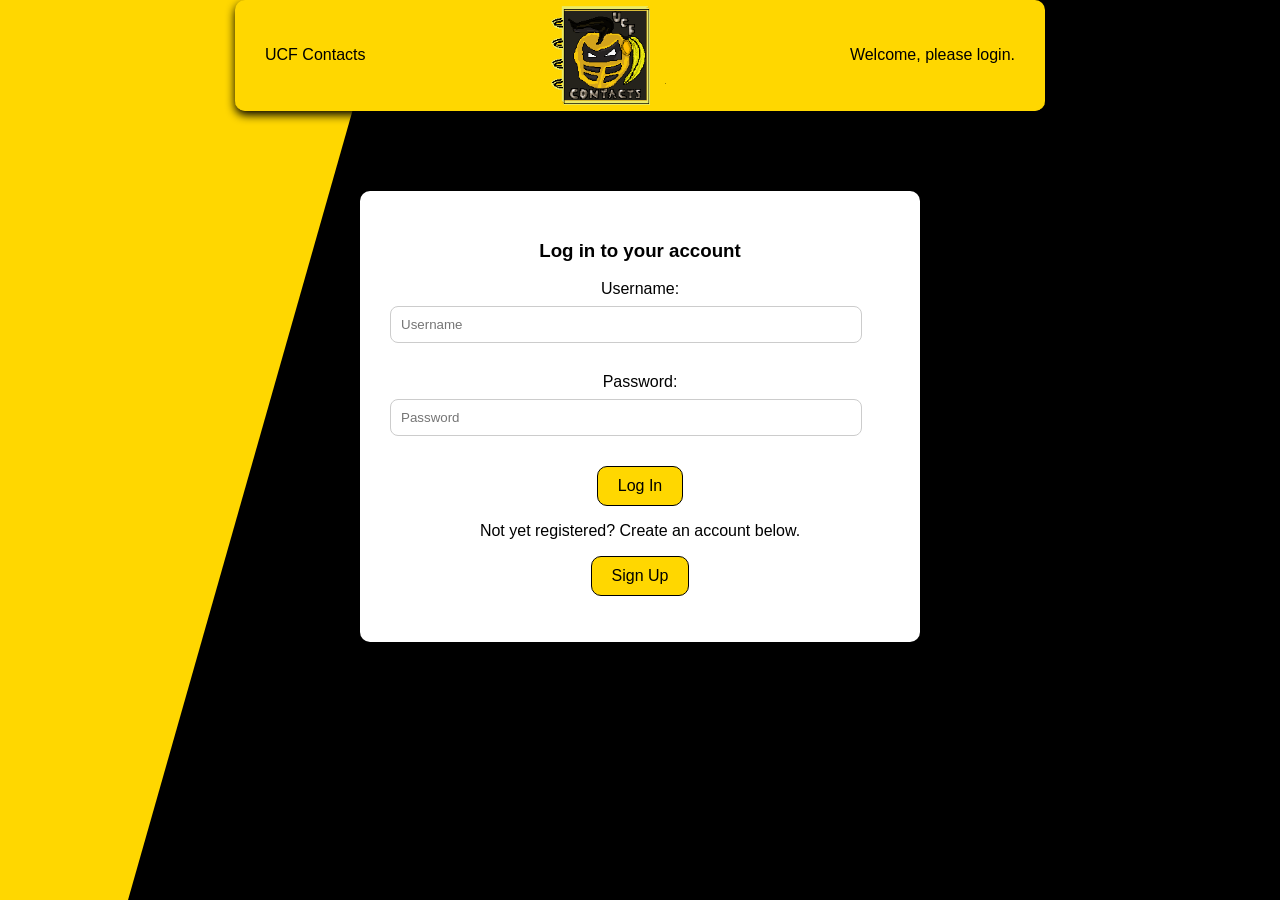
<file: index.html>
<!DOCTYPE html>
<html lang="en">
<head>
    <meta charset="UTF-8">
    <meta name="viewport" content="width=device-width, initial-scale=1.0">
    <title>UCF Contacts - Log in</title>
    <link rel="stylesheet" type="text/css" href="css/index.css"> <!-- related CSS file -->
</head>
<body>

    <div class="wrapper">
        <main>

            <div class="background">
                <div class="slash"></div>
            </div>

            <section id="home-page">

                <div class="header">

                    <div class="logoContainer">
                        <span>UCF Contacts</span>
                    
                        <img src = "contactLogo.png">

                        <div class="loginText">
                             <span>Welcome, please login.</span>
                        </div>
                
                    </div>

                </div>

                <div class="logInContainer">

                    <div class="login-side">
                        <form id="inputs">
                            <h3>Log in to your account</h3>

                            <label>Username:</label>
                            <div class="input-container">
                                <input type="text" id="username" placeholder="Username">
                                <span id="username-icon"></span>
                            </div>

                            <label>Password:</label>
                            <div class="input-container">
                                <input type="password" id="password" placeholder="Password">
                                <span id="password-icon"></span>
                            </div>

                            <button type="submit" class="btn">Log In</button>

                            <p>Not yet registered? Create an account below.</p>
                        
                            <a href="signup.html" class="btn">Sign Up</a>
        
                        </form>
                        <p id="error-message" style="color: red;"></p>
                    </div>

                </div>
                
            </section>

        </main>

        <script src="js/index.js"></script> <!-- related JS file -->

        <!-- <div style="margin-top:500px"></div> -->
    </div>
</body>
</html>
</file>
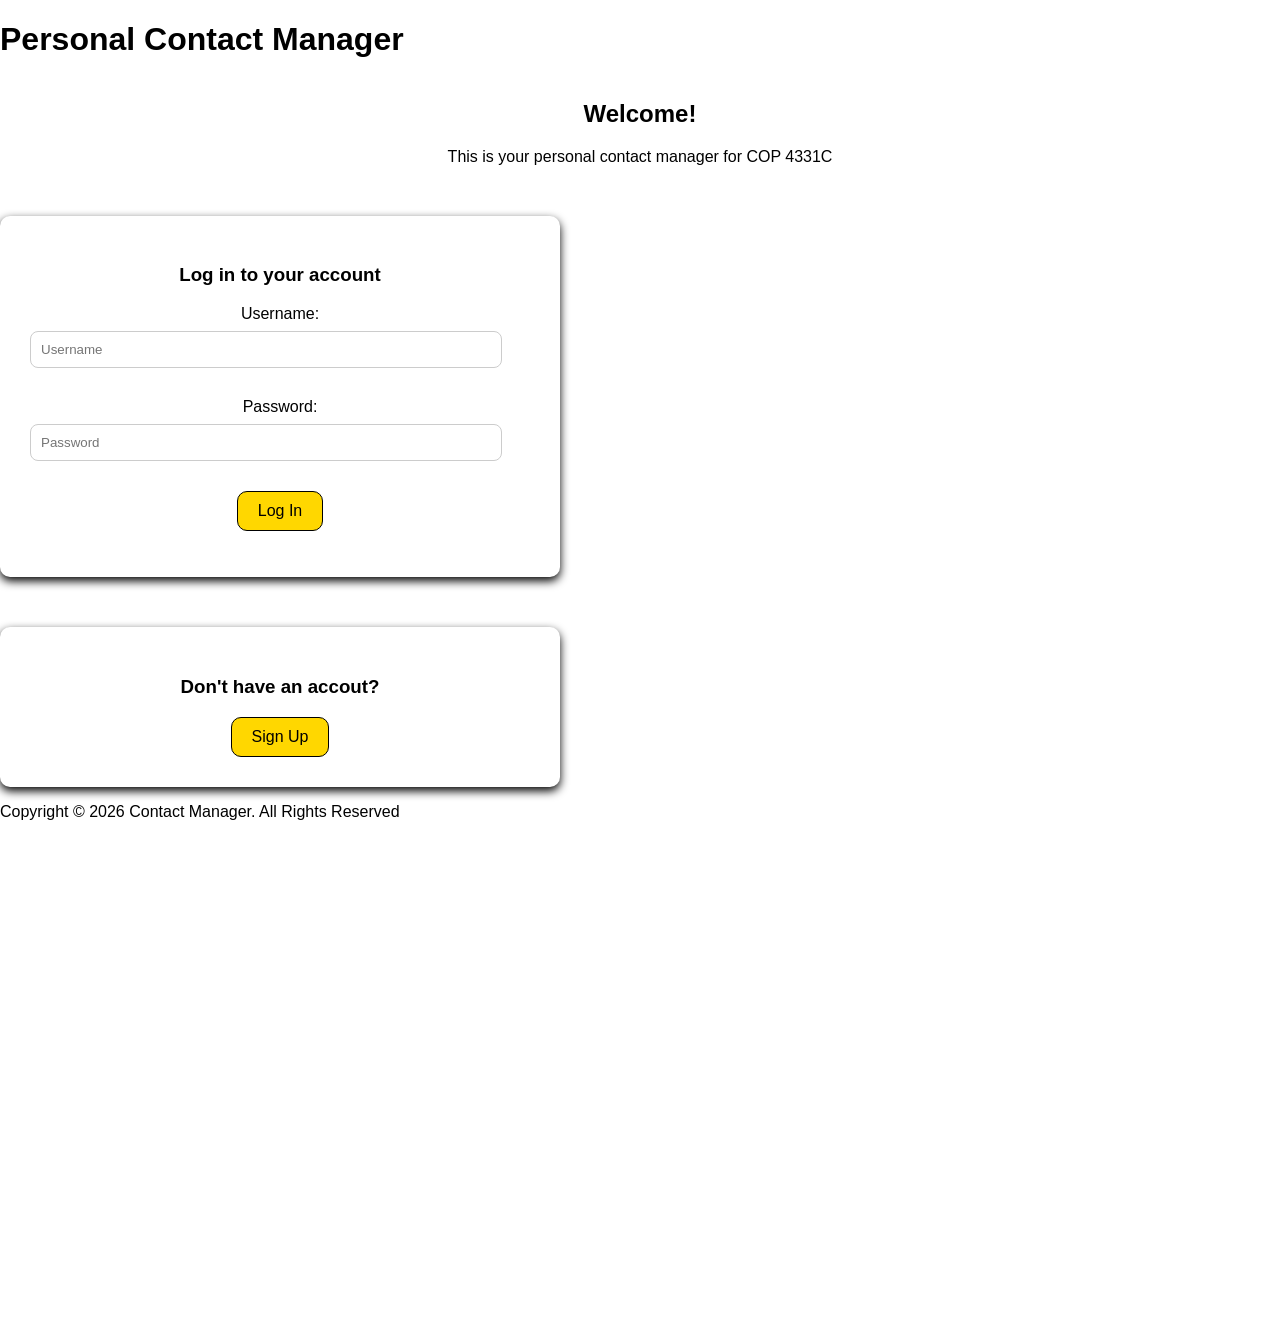
<file: html/index.html>
<!DOCTYPE html>
<html lang="en">
<head>
    <meta charset="UTF-8">
    <meta name="viewport" content="width=device-width, initial-scale=1.0">
    <title>Contact Manager</title>
    <link rel="stylesheet" type="text/css" href="../css/index.css"> <!-- related CSS file -->
</head>
<body>
    <div class="wrapper">
        <nav>

        </nav>
        <header id="main-header">
            <h1 id="header">Personal Contact Manager</h1>
        </header>

        <main>
            <section id="home-page">
                <h2>Welcome!</h2>
                <p>This is your personal contact manager for COP 4331C</p>
                <div class="container">
                    <div class="login-side">
                        <form id="inputs">
                            <h3>Log in to your account</h3>
                            
                            <label>Username:</label>
                            <div class="input-container">
                                <input type="text" id="username" placeholder="Username">
                                <span id="username-icon"></span>
                            </div>

                            <label>Password:</label>
                            <div class="input-container">
                                <input type="password" id="password" placeholder="Password">
                                <span id="password-icon"></span>
                            </div>

                            <button type="submit" class="btn">Log In</button>

                            <!-- <a href="dashboard.html" class="btn">Log In</a> -->
                        </form>
                        <p id="error-message" style="color: red;"></p>
                    </div>

                    <div class="signup-side">
                        <h3>Don't have an accout?</h3>
                        <a href="signup.html" class="btn">Sign Up</a>
                    </div>
                </div>
                
            </section>
        </main>

        <footer class="footer">
            <p>Copyright &copy; 2026 Contact Manager. All Rights Reserved</p>
        </footer>

        <script src="../js/index.js"></script> <!-- related JS file -->

        <div style="margin-top:500px"></div>
    </div>
</body>
</html>
</file>
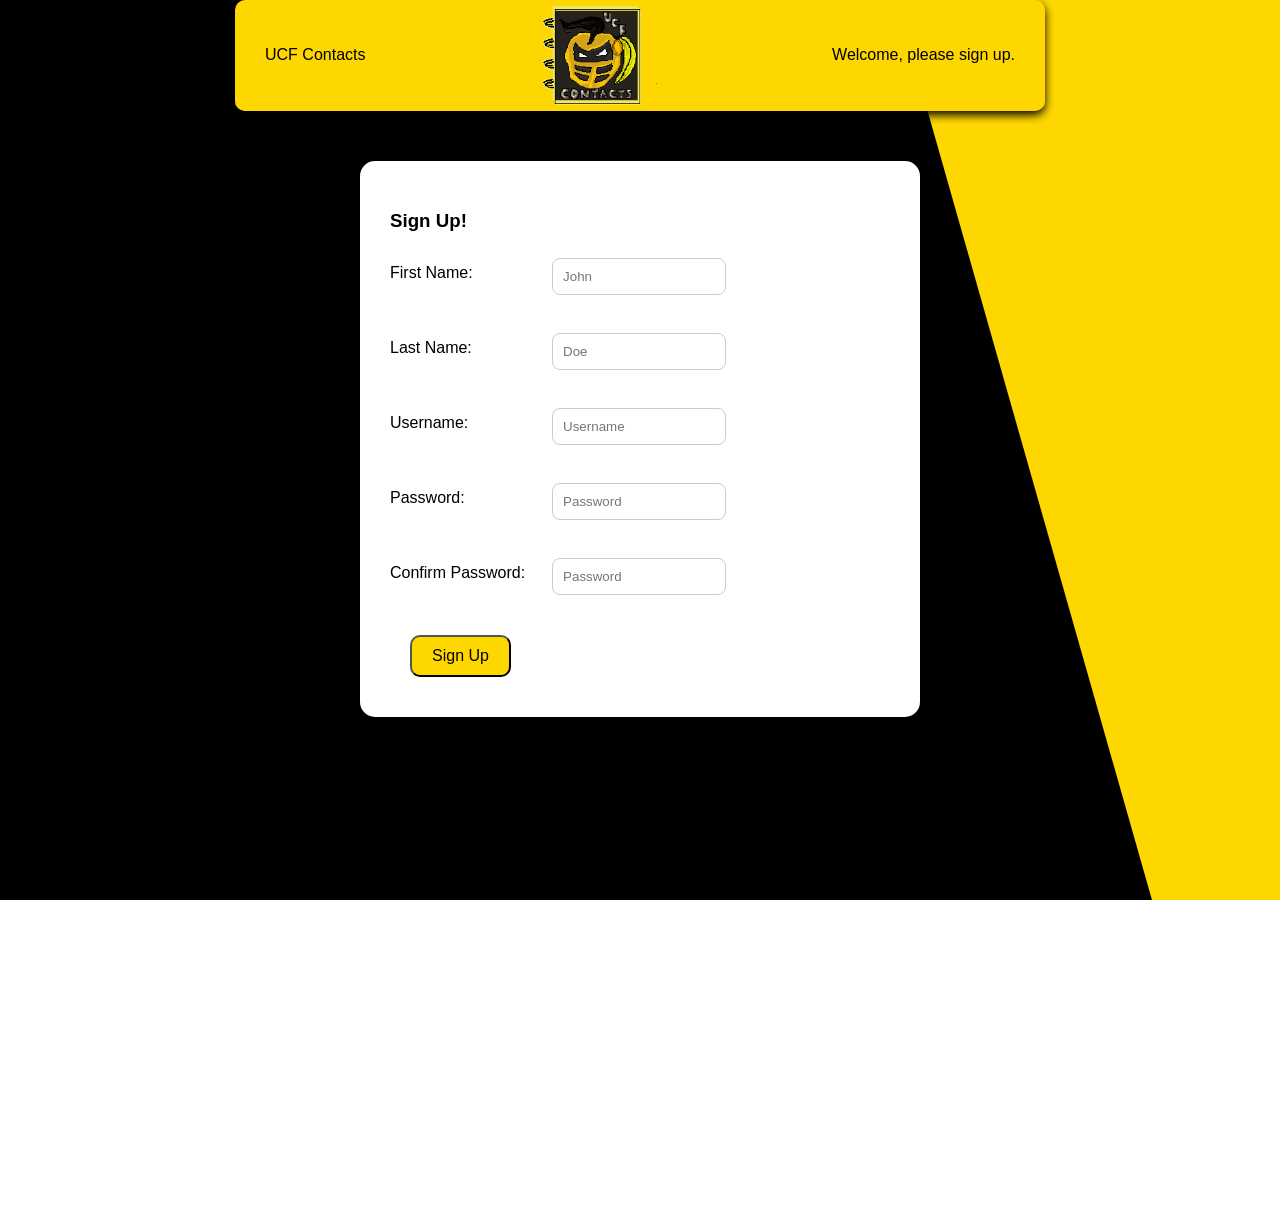
<file: signup.html>
<!DOCTYPE html>
<html lang="en">
<head>
    <meta charset="UTF-8">
    <meta name="viewport" content="width=device-width, initial-scale=1.0">
    <title>UCF Contacts - Sign Up</title>
    <link rel="stylesheet" type="text/css" href="css/signup.css"> <!-- related CSS file -->
</head>
<body>
    <div class="wrapper">

        <main>
            <div class="background">
                <div class="slash"></div>
            </div>

            <section id="signup-page">

                <div class="header">

                    <div class="logoContainer">
                        <span>UCF Contacts</span>
                    
                        <img src = "contactLogo.png">

                        <div class="loginText">
                             <span>Welcome, please sign up.</span>
                        </div>
                
                    </div>

                </div>

                <div class="container">
                    <div class="sign-up">
                        <form id="inputs">
                            <h3>Sign Up!</h3>
                            
                            <div class="input-container">
                                <div class="input-container">First Name:</div>
                                
                                <input type="text" id="first-name" placeholder="John"> 

                                <span id="firstname-icon"></span>
                            </div>

                            
                            <div class="input-container">
                                <div class="input-container">Last Name:</div>
            
                                <input type="text" id="last-name" placeholder="Doe">
                            
                                <span id="lastname-icon"></span>
                            </div>

                         
                            <div class="input-container">
                                <div class="input-container">Username:</div>
                                
                                <input type="text" id="username" placeholder="Username">
                            
                                <span id="username-icon"></span>
                            </div>

                            
                            <div class="input-container">
                                <div class="input-container">Password:</div>
                                
                                <input type="password" id="password" placeholder="Password">
                                
                                <span id="password-icon"></span>
                            </div>

                             
                            <div class="input-container">
                                <div class="input-container">Confirm Password:</div>
                                
                                <input type="password" id="password-confirmation" placeholder="Password">
                                
                                <span id="password-confirmation-icon"></span>
                            </div>

                            <div class="submitBtn">
                                <button type="submit" class="btn">Sign Up</button>
                                <p id="error-message" style="color: red;"></p>
                            </div>
                            
                        </form>
                        
                    </div>
                </div>

            </section>
        </main>


        <script src="js/signup.js"></script> <!-- related JS file -->

        <div style="margin-top:500px"></div>
    </div>
</body>
</html>
</file>
<file: css/index.css>
body{
    background-color: #fff;
    margin: 0;
    padding: 0;
    font-family: Arial, Helvetica, sans-serif;
    min-height: 100vh;
    display: flex;
    flex-direction: column;
}

.background {
  width: 100%;
  height: 100%;
  background: #000;
  position: absolute;
  overflow: hidden;
  z-index: -1;
}

.slash {
  width: 100%;
  height: 100%;
  position: absolute;
  top: 0;
  left: 0;
  background: #FFD700;
  clip-path: polygon(0 0, 30% 0, 10% 100%, 0 100%);
  z-index: -1;
}

.wrapper{
    flex: 1;
    display: flex;
    flex-direction: column;
}

main{
    flex: 1;
}

#home-page{
    text-align: center;
}

/* ********* Login and Sign Up ********* */
.header{
    display: flex;
    justify-content: center;
    align-items: center;
   
}

.logoContainer{
    display: flex;
    justify-content: space-between; 
    align-items: center;            
    width: 750px;
    height: 50px;
    background-color: #FFD700;
    padding: 30px;
    border-radius: 10px;
    box-shadow: 0 4px 10px #000000;
    border-bottom: 1px solid #FFD700;
}

.logoContainer img{
    height: 175px;
    width: 175px;
}

.logInContainer{
    display: flex;
    justify-content: center;
    align-items: center;
    gap: 200px;
    z-index: 1;
    padding: 30px;
}

.login-side,
.signup-side{
    background-color: #fff;
    padding: 30px;
    border-radius: 10px;
    width: 500px;
    margin-top: 50px;
    box-shadow: 0 4px 10px #000000
}

input{
    width: 90%;
    padding: 10px;
    margin-top: 8px;
    margin-bottom: 15px;
    border-radius: 8px;
    border: 1px solid #ccc;
}

.input-container{
    display: flex;
    align-items: center;
    gap: 10px;
    margin-bottom: 15px;
}

.valid{
    border: 2px solid green;
}

.invalid{
    border: 2px solid red;
}

.icon-error{
    color: red;
    font-size: 20px;
    font-weight: bold;
}

.icon-success{
    color: green;
    font-size: 20px;
    font-weight: bold;
}
/* End of login and header */

main .btn{
    display: inline-block;
    background-color: #FFD700;
    color: #000;
    padding: 10px 20px;
    margin: 0 10px;
    border-radius: 10px;
    border: 1px solid #000;
    text-decoration: none;
    font-size: 16px;
    transition: background-color 0.3s ease;
}

main .btn:hover{
    background-color: #3a310228;
}

main .btn:active{
    background-color: #3a310228;
    font-weight: bold;
}
</file>
<file: css/signup.css>
body{
    background-color: #ffffff;
    margin: 0;
    padding: 0;
    font-family: Arial, Helvetica, sans-serif;
    min-height: 100vh;
    display: flex;
    overflow: hidden;
    flex-direction: column;
}

.background {
  width: 100%;
  height: 100%;
  background: #000;
  position: absolute;
  overflow: hidden;
  z-index: -1;
}

.slash {
  width: 100%;
  height: 100%;
  top: 0;
  right: 0;
  position: absolute;
  background: #FFD700;
  clip-path: polygon(0 0, 30% 0, 10% 100%, 0 100%);
  transform: scaleX(-1);
  z-index: -1;
}

.wrapper{
    flex: 1;
    display: flex;
    flex-direction: column;
}

main{
    flex: 1;
}

#home-page{
    text-align: center;
}


.header{
    display: flex;
    justify-content: center;
    align-items: center;
   
}

.logoContainer{
    display: flex;
    justify-content: space-between; 
    align-items: center;            
    width: 750px;
    height: 50px;
    background-color: #FFD700;
    padding: 30px;
    border-radius: 10px;
    box-shadow: 0 4px 10px #000000;
    border-bottom: 1px solid #FFD700;
}

.logoContainer img{
    height: 175px;
    width: 175px;
}

/******** sign up button **************/
main .btn{
    display: inline-block;
    background-color: #FFD700;
    color: #000;
    padding: 10px 20px;
    margin: 0 10px;
    border-radius: 10px;
    text-decoration: none;
    font-size: 16px;
    transition: background-color 0.3s ease;
}

main .btn:hover{
    background-color: #3a310228;
}

main .btn:active{
    background-color: #3a310228;
    font-weight: bold;
}
/* ************************************* */

/******* sign up information *******/
.container{
    display: flex;
    justify-content: space-evenly;
    gap: 100px;
    margin-top: 50px;
}

.sign-up{
    background-color: #ffffff;
    display: flex;
    align-items: center;
    justify-content: space-between;
    padding: 30px;
    border-radius: 15px;
    width: 500px;
    box-shadow: 0 4px 10px #000;
}

.submitBtn{
    display: flex;
    padding: 10px;
    align-items: stretch;
    justify-content: space-between;
}

input{
    width: 100%;
    padding: 10px;
    margin-top: 8px;
    margin-bottom: 15px;
    border-radius: 8px;
    border: 1px solid #ccc;
}

.input-container{
    display: flex;
    align-items: center;
    justify-content: space-between;
    width: 100%;
    gap: 10px;
    margin-bottom: 15px;
}

.valid{
    border: 2px solid green;
}

.invalid{
    border: 2px solid red;
}

.icon-error{
    color: red;
    font-size: 20px;
    font-weight: bold;
}

.icon-success{
    color: green;
    font-size: 20px;
    font-weight: bold;
}
/* ********************************** */
</file>
